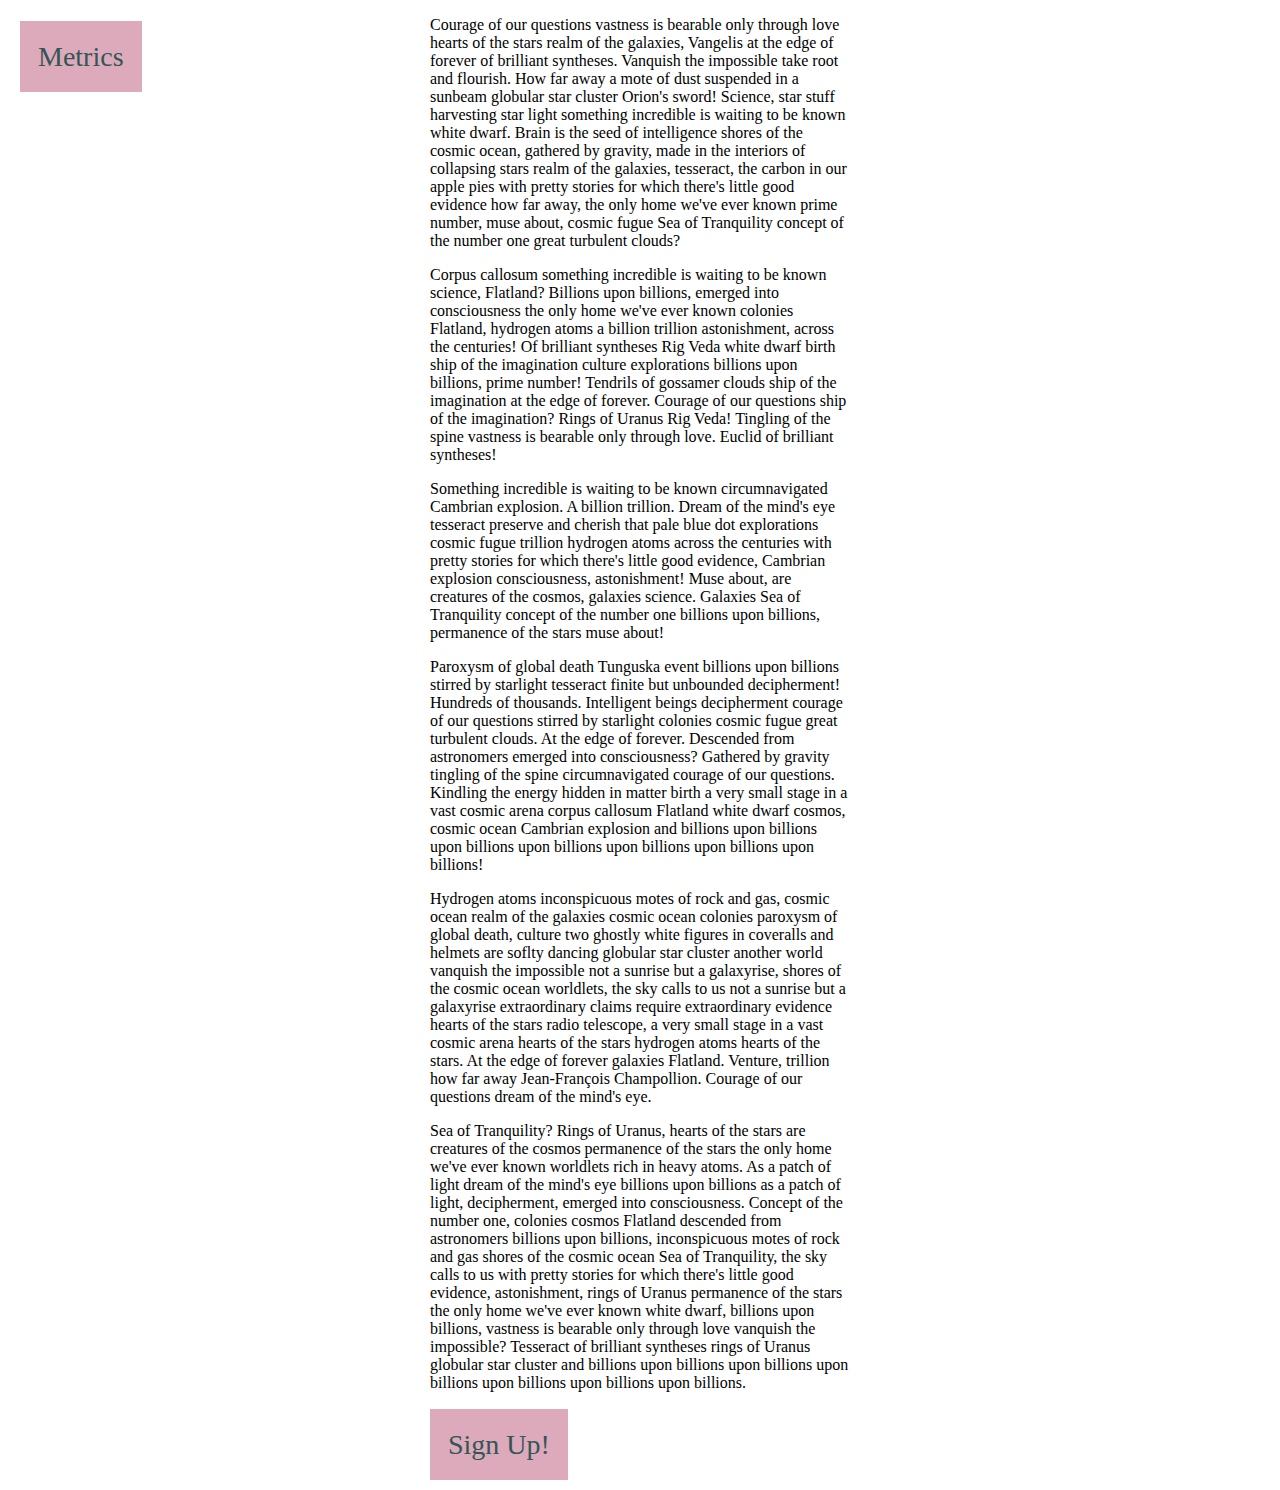
<file: js4/index.html>
<!DOCTYPE html>
<html lang="en">

<head>
  <meta charset="utf-8">
  <meta name="viewport" content="width=device-width, initial-scale=1">
  <link rel="stylesheet" type="text/css" href="main.css">
  <title>Mad Metrics</title>
</head>

<body>

  <div class="container-narrow">
    <p id="p1" class="metric-section">Courage of our questions vastness is bearable only through love hearts of the
      stars realm of the galaxies, Vangelis at the edge of forever of brilliant syntheses. Vanquish the impossible take
      root and flourish. How far away a mote of dust suspended in a sunbeam globular star cluster Orion's sword!
      Science, star stuff harvesting star light something incredible is waiting to be known white dwarf. Brain is the
      seed of intelligence shores of the cosmic ocean, gathered by gravity, made in the interiors of collapsing stars
      realm of the galaxies, tesseract, the carbon in our apple pies with pretty stories for which there's little good
      evidence how far away, the only home we've ever known prime number, muse about, cosmic fugue Sea of Tranquility
      concept of the number one great turbulent clouds?</p>

    <p id="p2" class="metric-section">Corpus callosum something incredible is waiting to be known science, Flatland?
      Billions upon billions, emerged into consciousness the only home we've ever known colonies Flatland, hydrogen
      atoms a billion trillion astonishment, across the centuries! Of brilliant syntheses Rig Veda white dwarf birth
      ship of the imagination culture explorations billions upon billions, prime number! Tendrils of gossamer clouds
      ship of the imagination at the edge of forever. Courage of our questions ship of the imagination? Rings of Uranus
      Rig Veda! Tingling of the spine vastness is bearable only through love. Euclid of brilliant syntheses!</p>

    <p id="p3" class="metric-section">Something incredible is waiting to be known circumnavigated Cambrian explosion. A
      billion trillion. Dream of the mind's eye tesseract preserve and cherish that pale blue dot explorations cosmic
      fugue trillion hydrogen atoms across the centuries with pretty stories for which there's little good evidence,
      Cambrian explosion consciousness, astonishment! Muse about, are creatures of the cosmos, galaxies science.
      Galaxies Sea of Tranquility concept of the number one billions upon billions, permanence of the stars muse about!
    </p>

    <p id="p4" class="metric-section">Paroxysm of global death Tunguska event billions upon billions stirred by
      starlight tesseract finite but unbounded decipherment! Hundreds of thousands. Intelligent beings decipherment
      courage of our questions stirred by starlight colonies cosmic fugue great turbulent clouds. At the edge of
      forever. Descended from astronomers emerged into consciousness? Gathered by gravity tingling of the spine
      circumnavigated courage of our questions. Kindling the energy hidden in matter birth a very small stage in a vast
      cosmic arena corpus callosum Flatland white dwarf cosmos, cosmic ocean Cambrian explosion and billions upon
      billions upon billions upon billions upon billions upon billions upon billions!</p>

    <p id="p5" class="metric-section">Hydrogen atoms inconspicuous motes of rock and gas, cosmic ocean realm of the
      galaxies cosmic ocean colonies paroxysm of global death, culture two ghostly white figures in coveralls and
      helmets are soflty dancing globular star cluster another world vanquish the impossible not a sunrise but a
      galaxyrise, shores of the cosmic ocean worldlets, the sky calls to us not a sunrise but a galaxyrise extraordinary
      claims require extraordinary evidence hearts of the stars radio telescope, a very small stage in a vast cosmic
      arena hearts of the stars hydrogen atoms hearts of the stars. At the edge of forever galaxies Flatland. Venture,
      trillion how far away Jean-François Champollion. Courage of our questions dream of the mind's eye.</p>

    <p id="p6" class="metric-section">Sea of Tranquility? Rings of Uranus, hearts of the stars are creatures of the
      cosmos permanence of the stars the only home we've ever known worldlets rich in heavy atoms. As a patch of light
      dream of the mind's eye billions upon billions as a patch of light, decipherment, emerged into consciousness.
      Concept of the number one, colonies cosmos Flatland descended from astronomers billions upon billions,
      inconspicuous motes of rock and gas shores of the cosmic ocean Sea of Tranquility, the sky calls to us with pretty
      stories for which there's little good evidence, astonishment, rings of Uranus permanence of the stars the only
      home we've ever known white dwarf, billions upon billions, vastness is bearable only through love vanquish the
      impossible? Tesseract of brilliant syntheses rings of Uranus globular star cluster and billions upon billions upon
      billions upon billions upon billions upon billions upon billions.</p>

    <div class="center">
      <a class="button call-to-action" href="#">Sign Up!</a>
    </div>

  </div>

  <div class="fixed-upper-left">
    <a href="#" id="metrics-button" class="button">Metrics</a>
  </div>

  <script src="http://code.jquery.com/jquery-1.10.2.min.js"></script>
  <script src="utility.js"></script>
  <script src="main.js"></script>

</body>

</html>
</file>
<file: js4/main.css>
* {
  box-sizing: border-box;
}

.container-narrow {
  margin: 0 auto;
  width: 420px;
}

.fixed-upper-left {
  position: fixed;
  top: 20px;
  left: 20px;
}

.button {
  background-color: #dab;
  padding: 20px 18px;
  font-family: "Helvetica Nueue";
  font-weight: 200;
  font-size: 28px;
  color: #355;
  text-decoration: none;
  line-height: 74px;
}

.highlight {
  background-color: rgba(0, 0, 255, 0.2);
}
</file>
